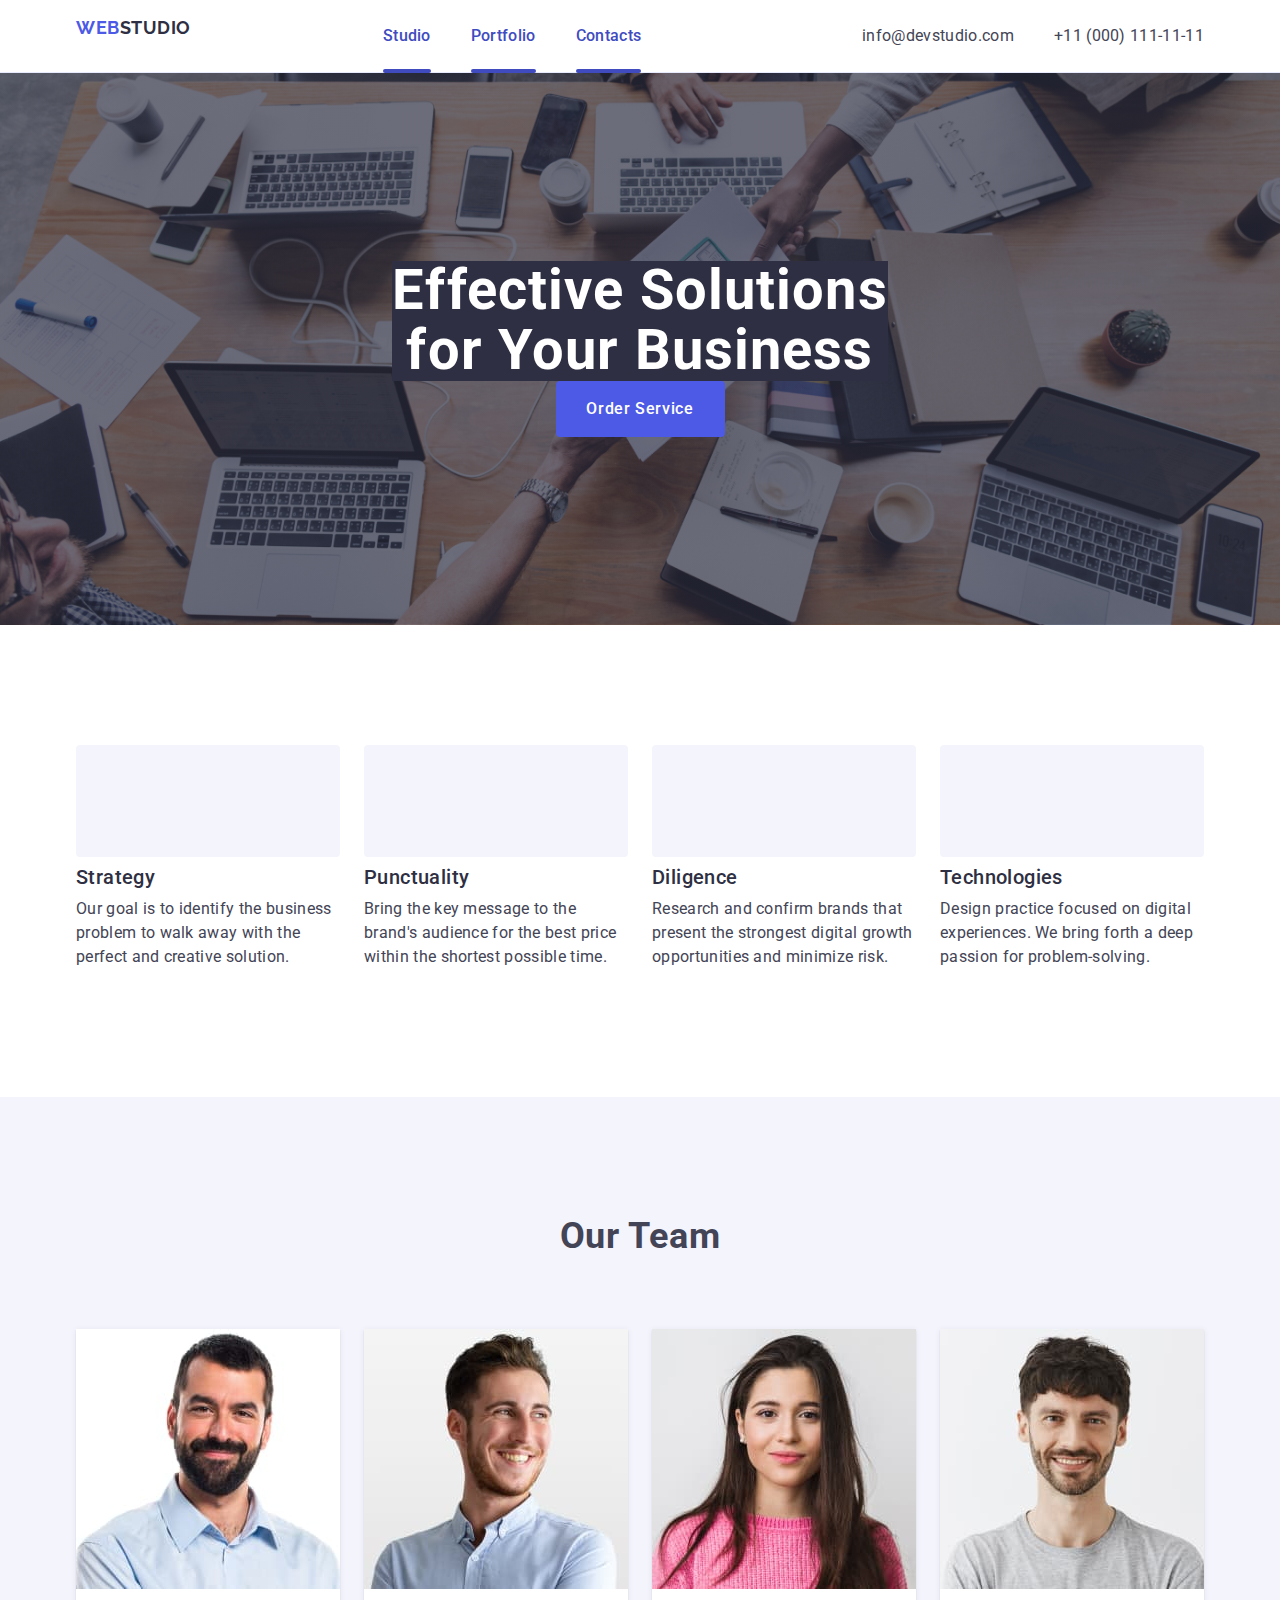
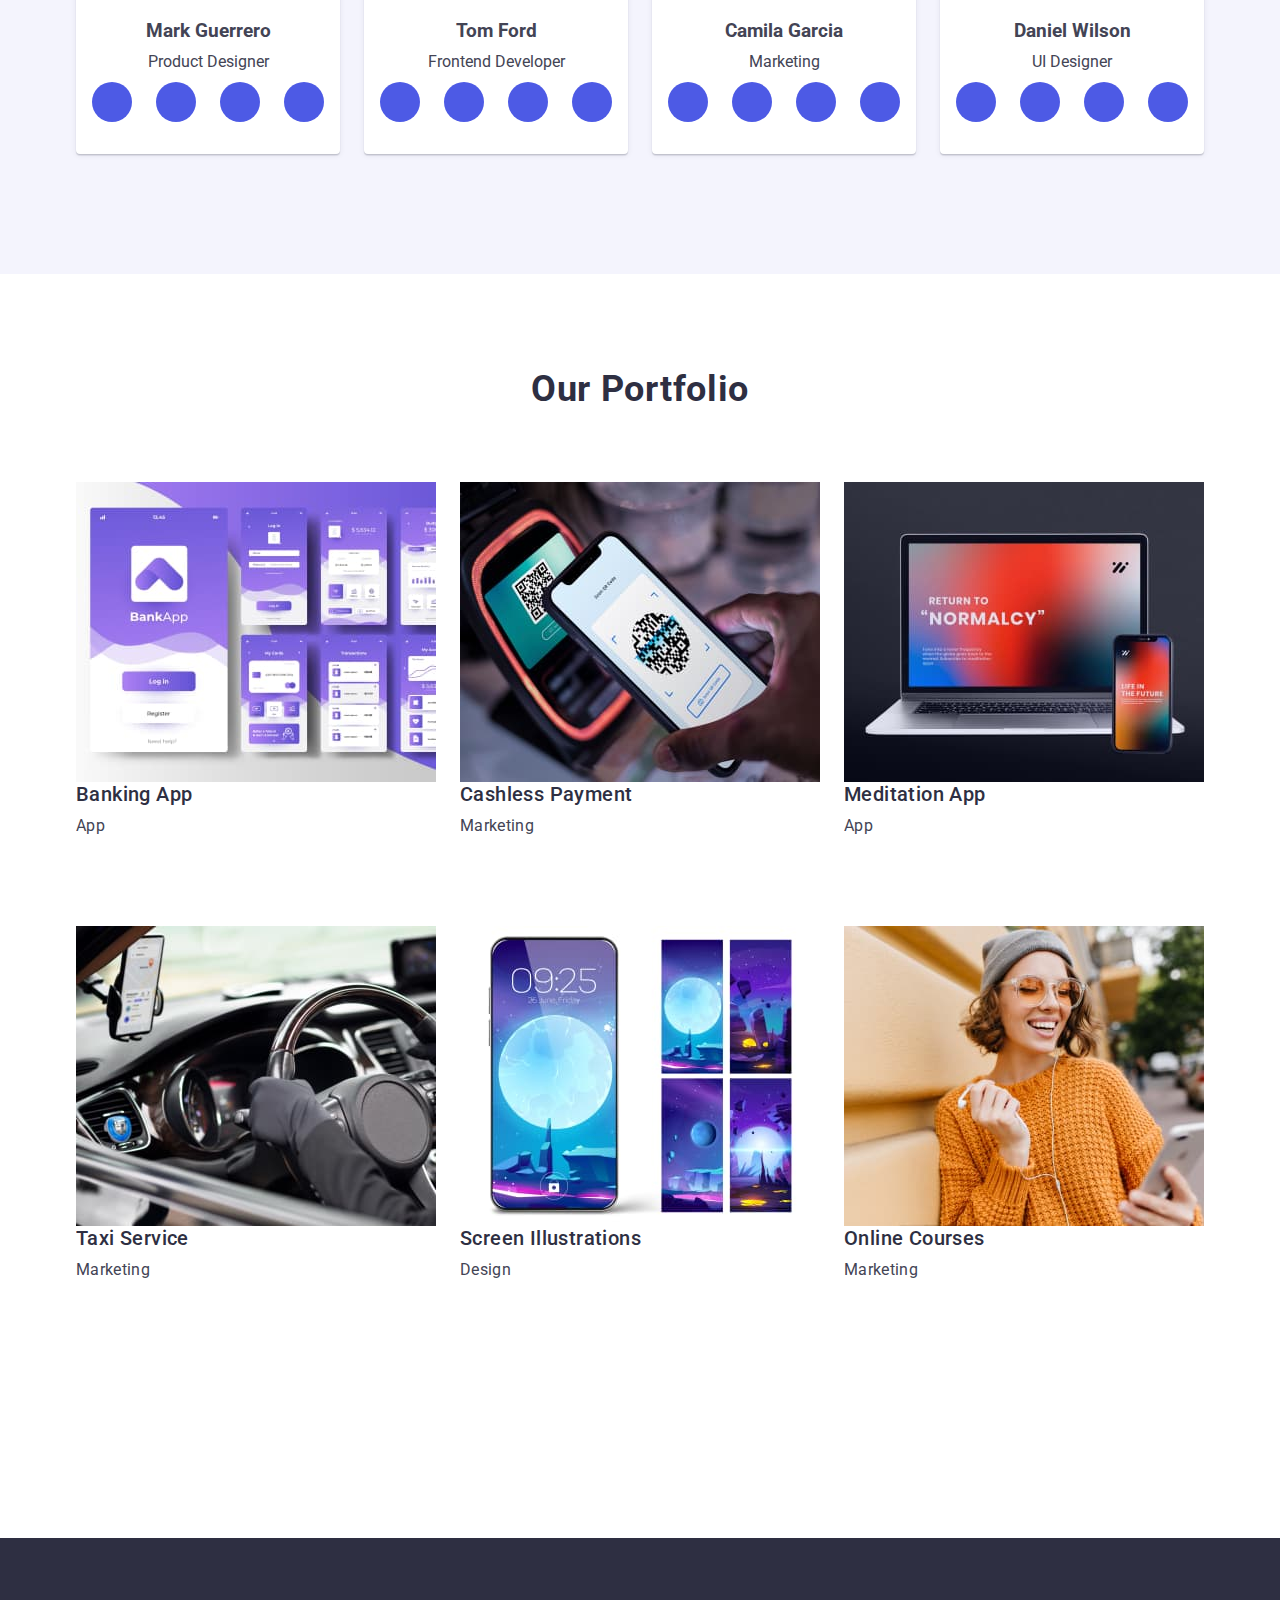
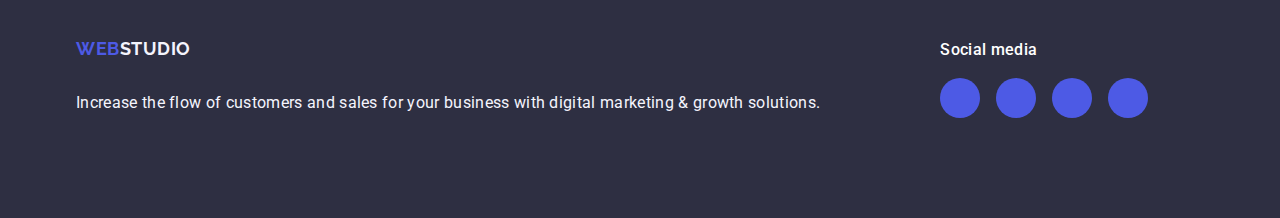
<file: index.html>
<!DOCTYPE html>
<html lang="en">
  <head>
    <meta charset="UTF-8" />
    <meta name="viewport" content="width=device-width, initial-scale=1.0" />
    <link rel="preconnect" href="https://fonts.googleapis.com" />
    <link rel="preconnect" href="https://fonts.gstatic.com" crossorigin />
    <link
      href="https://fonts.googleapis.com/css2?family=Raleway:wght@700&family=Roboto:wght@400;500;700&display=swap"
      rel="stylesheet"
    />
    <link
      rel="stylesheet"
      href="https://cdn.jsdelivr.net/npm/modern-normalize@2.0.0/modern-normalize.min.css"
    />
    <link rel="stylesheet" href="https://cdnjs.cloudflare.com/ajax/libs/modern-normalize/2.0.0/modern-normalize.min.css" integrity="sha512-4xo8blKMVCiXpTaLzQSLSw3KFOVPWhm/TRtuPVc4WG6kUgjH6J03IBuG7JZPkcWMxJ5huwaBpOpnwYElP/m6wg==" crossorigin="anonymous" referrerpolicy="no-referrer" />
    <link href="./css/style.css" rel="stylesheet" />
    <title>WebStudio</title>
  </head>
  <!----------------------------------------------------->
  <body>
    <!----------------------Top Line----------------------->
    <header class="page-header add">
      <div class="container add">
      <nav class="main-nav add">
        <a class="header-logo" href="./index.html"
          >Web<span class="header-logo-span">Studio</span>
        </a>
        <ul class="menu">
          <li><a class="header-contacts-link" href="./index.html">Studio</a></li>
          <li><a class="header-contacts-link" href="">Portfolio</a></li>
          <li><a class="header-contacts-link" href="">Contacts</a></li>
        </ul>
      </nav>
      <address class="address-link-address">
        <ul class="address">
          <li>
            <a class="address-link" href="mailto:info@devstudio.com">info@devstudio.com</a>
          </li>
          <li>
            <a class="address-link" href="tel:+110001111111">+11 (000) 111-11-11</a>
          </li>
        </ul>
      </address>
    </div>
    </header>
    <main>
      <!-----------------section 1------------------------->
      <section class="hero">
        <div class="hero-container container">
        <h1 class="hero-title">Effective Solutions for Your Business</h1>
        <button type="button" class="hero-button">Order Service</button>
      </div>
      </section>
      <!-----------------section 2-------------------->

      <section class="features">
        <div class="container ">
        
        <h2 class="features-strategy visually-hidden"></h2>
        <ul class="features-list add">
          <li class="features-list-inside">
            <div class="div-icons">
              <svg class="div-icons-item" height="64" width="64">
                <use
                    href="./images/icons.svg#icon-antennasvg"
                ></use>
            </svg>
            </div>
            <h3 class="features-header">Strategy</h3>
            <p class="features-text">
              Our goal is to identify the business problem to walk away with the perfect and
              creative solution.
            </p>
          </li>
          <li class="features-list-inside">
            <div class="div-icons">
              <svg class="div-icons-item" height="64" width="64">
                <use
                    href="./images/icons.svg#icon-clocksvg"
                ></use>
            </svg>
            </div>
            <h3 class="features-header">Punctuality</h3>
            <p class="features-text">
              Bring the key message to the brand's audience for the best price within the shortest
              possible time.
            </p>
          </li>
          <li class="features-list-inside">
            <div class="div-icons">
              <svg class="div-icons-item" height="64" width="64">
                <use
                    href="./images/icons.svg#icon-diagramsvg"
                ></use>
            </svg>
            </div>
            <h3 class="features-header">Diligence</h3>
            <p class="features-text">
              Research and confirm brands that present the strongest digital growth opportunities
              and minimize risk.
            </p>
          </li>
          <li class="features-list-inside">
            <div class="div-icons">
              <svg class="div-icons-item" height="64" width="64">
                <use
                    href="./images/icons.svg#icon-astronautsvg"
                ></use>
            </svg>
            </div>
            <h3 class="features-header">Technologies</h3>
            <p class="features-text">
              Design practice focused on digital experiences. We bring forth a deep passion for
              problem-solving.
            </p>
          </li>
        </ul>
      </div>
      </section>

      <!-----------------section team 3 ------------------------------>
      <section class="header-content">
                <div class="container">
                    <h2 class="our-team-title">Our Team</h2>
                    <ul class="our-team-list add">
                        <li class="our-team-item">
                            <img
                                src="./images/our-team/Mark-Guerrero.jpg"
                                alt="Mark Guerrero &mdash; Product Designer"
                                width="264"
                                height="260"
                            />
                            <div class="info-member">
                                <h3 class="card-title">Mark Guerrero</h3>
                                <p class="card-content">
                                    Product Designer
                                </p>
                                <ul class="social-link add">
                                    <li class="social-link-item">
                                        <a class="icon-link" href=""
                                            ><svg
                                                class="social-icons"
                                                height="16"
                                                width="16"
                                            >
                                              <use   href="./images/icons.svg#icon-instagram-2"></use>
        
                                            </svg>
                                        </a>
                                    </li>
                                    <li class="social-link-item">
                                        <a class="icon-link" href=""
                                            ><svg
                                                class="social-icons"
                                                height="16"
                                                width="16"
                                            >
                                                <use
                                                    href="./images/icons.svg#icon-twitter-1"
                                                ></use>
                                            </svg>
                                        </a>
                                    </li>
                                    <li class="social-link-item">
                                        <a class="icon-link" href=""
                                            ><svg
                                                class="social-icons"
                                                height="16"
                                                width="16"
                                            >
                                                <use
                                                    href="./images/icons.svg#icon-facebook-1"
                                                ></use>
                                            </svg>
                                        </a>
                                    </li>
                                    <li class="social-link-item">
                                        <a class="icon-link" href=""
                                            ><svg
                                                class="social-icons"
                                                height="16"
                                                width="16"
                                            >
                                                <use
                                                    href="./images/icons.svg#icon-linkedin-1"
                                                ></use>
                                            </svg>
                                        </a>
                                    </li>
                                </ul>
                            </div>
                        </li>
                        <li class="our-team-item">
                          <img
                              src="./images/our-team/Tom-Ford.jpg"
                              alt="Tom Ford &mdash; Frontend Developer"
                              width="264"
                              height="260"
                          />
                        <div class="info-member">
                          <h3 class="card-title">Tom Ford</h3>
                          <p class="card-content">
                            Frontend Developer
                          </p>
                          <ul class="social-link add">
                              <li class="social-link-item">
                                  <a class="icon-link" href=""
                                      ><svg
                                          class="social-icons"
                                          height="16"
                                          width="16"
                                      >
                                        <use   href="./images/icons.svg#icon-instagram-2"></use>
  
                                      </svg>
                                  </a>
                              </li>
                              <li class="social-link-item">
                                  <a class="icon-link" href=""
                                      ><svg
                                          class="social-icons"
                                          height="16"
                                          width="16"
                                      >
                                          <use
                                              href="./images/icons.svg#icon-twitter-1"
                                          ></use>
                                      </svg>
                                  </a>
                              </li>
                              <li class="social-link-item">
                                  <a class="icon-link" href=""
                                      ><svg
                                          class="social-icons"
                                          height="16"
                                          width="16"
                                      >
                                          <use
                                              href="./images/icons.svg#icon-facebook-1"
                                          ></use>
                                      </svg>
                                  </a>
                              </li>
                              <li class="social-link-item">
                                  <a class="icon-link" href=""
                                      ><svg
                                          class="social-icons"
                                          height="16"
                                          width="16"
                                      >
                                          <use
                                              href="./images/icons.svg#icon-linkedin-1"
                                          ></use>
                                      </svg>
                                  </a>
                              </li>
                          </ul>
                      </div>
                  </li>

                 <li class="our-team-item">
                            <img
                                src="./images/our-team/Camila-Garcia.jpg"
                                alt="Camila Garcia &mdash; Marketing"
                                width="264"
                                height="260"
                            />
                  <div class="info-member">
                    <h3 class="card-title">Camila Garcia</h3>
                    <p class="card-content">
                      Marketing
                    </p>
                    <ul class="social-link add">
                        <li class="social-link-item">
                            <a class="icon-link" href=""
                                ><svg
                                    class="social-icons"
                                    height="16"
                                    width="16"
                                >
                                  <use   href="./images/icons.svg#icon-instagram-2"></use>

                                </svg>
                            </a>
                        </li>
                        <li class="social-link-item">
                            <a class="icon-link" href=""
                                ><svg
                                    class="social-icons"
                                    height="16"
                                    width="16"
                                >
                                    <use
                                        href="./images/icons.svg#icon-twitter-1"
                                    ></use>
                                </svg>
                            </a>
                        </li>
                        <li class="social-link-item">
                            <a class="icon-link" href=""
                                ><svg
                                    class="social-icons"
                                    height="16"
                                    width="16"
                                >
                                    <use
                                        href="./images/icons.svg#icon-facebook-1"
                                    ></use>
                                </svg>
                            </a>
                        </li>
                        <li class="social-link-item">
                            <a class="icon-link" href=""
                                ><svg
                                    class="social-icons"
                                    height="16"
                                    width="16"
                                >
                                    <use
                                        href="./images/icons.svg#icon-linkedin-1"
                                    ></use>
                                </svg>
                            </a>
                        </li>
                    </ul>
                </div>
            </li>
            <li class="our-team-item">
              <img
                  src="./images/our-team/Daniel-Wilson.jpg"
                  alt="Daniel Wilson &mdash; UI Designer"
                  width="264"
                  height="260"
              />
            <div class="info-member">
              <h3 class="card-title">Daniel Wilson</h3>
              <p class="card-content">
                UI Designer
              </p>
              <ul class="social-link add">
                  <li class="social-link-item links">
                      <a class="icon-link" href=""
                          ><svg
                              class="social-icons"
                              height="16"
                              width="16"
                          >
                            <use   href="./images/icons.svg#icon-instagram-2"></use>

                          </svg>
                      </a>
                  </li>
                  <li class="social-link-item">
                      <a class="icon-link" href=""
                          ><svg
                              class="social-icons"
                              height="16"
                              width="16"
                          >
                              <use
                                  href="./images/icons.svg#icon-twitter-1"
                              ></use>
                          </svg>
                      </a>
                  </li>
                  <li class="social-link-item">
                      <a class="icon-link" href=""
                          ><svg
                              class="social-icons"
                              height="16"
                              width="16"
                          >
                              <use
                                  href="./images/icons.svg#icon-facebook-1"
                              ></use>
                          </svg>
                      </a>
                  </li>
                  <li class="social-link-item">
                      <a class="icon-link" href=""
                          ><svg
                              class="social-icons"
                              height="16"
                              width="16"
                          >
                              <use
                                  href="./images/icons.svg#icon-linkedin-1"
                              ></use>
                          </svg>
                      </a>
                  </li>
              </ul>
          </div>
      </li>
      </ul>
      </div>
            </section>
       <!-----------------section portfolio 4 ------------------>
       <section class="our-portfolio container">
        <div class="portfolio-container  container ">
          <h2 class="main-title-portfolio">Our Portfolio</h2>
          <ul class="portfolio-list add">
             <li class="portfolio-list-content portfolio-item">
               <div class="name-of-product"> 
               <img src="./images/our_portfolio/banking-app.jpg" alt="banking-app" width="360" height="300" />
                <p class="name-of-product-p">
                  14 Stylish and User-Friendly App Design Concepts · Task Manager App · Calorie Tracker App · Exotic Fruit Ecommerce App · Cloud Storage App
                </p>
               </div> 
                <div class="name-of-product">
                  <h3 class="project-title">Banking App</h3>
                <p class="project-content">App</p>
                </div>
            </li>

            <li class="portfolio-list-content portfolio-item">
             <div class="name-of-product">
              <img
                src="./images/our_portfolio/cashless-payment.jpg"
                alt="cashless-payment"
                width="360"
                height="300"
              />
              <p class="name-of-product-p">
                14 Stylish and User-Friendly App Design Concepts · Task Manager App · Calorie Tracker App · Exotic Fruit Ecommerce App · Cloud Storage App
              </p>
            </div>
              <div>
              <h3 class="project-title">Cashless Payment</h3>
              <p class="project-content">Marketing</p>
            </div>
                
              
             
            </li>
            <li class="portfolio-list-content portfolio-item">
              <div class="name-of-product">
                <img src="./images/our_portfolio/meditation-app.jpg" alt="meditation-app" width="360" height="300" />
                <p class="name-of-product-p">
                  14 Stylish and User-Friendly App Design Concepts · Task Manager App · Calorie Tracker App · Exotic Fruit Ecommerce App · Cloud Storage App
                </p>
                
              </div>
             <div  class="name-of-product">
              <h3 class="project-title">Meditation App</h3>
                <p class="project-content">App</p>
             </div>
             
            </li>
            <li class="portfolio-list-content portfolio-item">

              <div class="name-of-product">
                <img src="./images/our_portfolio/taxi-service.jpg" alt="taxi-service" width="360" height="300" />
                <p class="name-of-product-p">
                  14 Stylish and User-Friendly App Design Concepts · Task Manager App · Calorie Tracker App · Exotic Fruit Ecommerce App · Cloud Storage App
                </p>
              </div>
             <div  class="name-of-product">
              <h3 class="project-title">Taxi Service</h3>
                <p class="project-content">Marketing</p>
             </div>
            </li>
            <li class="portfolio-list-content portfolio-item">
              
              <div class="name-of-product">
                <img
                src="./images/our_portfolio/screen-illustrations.jpg"
                alt="screen-illustrations"
                width="360"
                height="300"
              />
              <p class="name-of-product-p">
                14 Stylish and User-Friendly App Design Concepts · Task Manager App · Calorie Tracker App · Exotic Fruit Ecommerce App · Cloud Storage App
              </p>
             
            </div>
            <div  class="name-of-product">
              <h3 class="project-title">Screen Illustrations</h3>
              <p class="project-content">Design</p>
            </div>
            
            </li>
            <li class="portfolio-list-content portfolio-item">
              
              <div class="name-of-product">
                <img src="./images/our_portfolio/online-courses.jpg" alt="online-courses" width="360" height="300" />
                <p class="name-of-product-p">
                  14 Stylish and User-Friendly App Design Concepts · Task Manager App · Calorie Tracker App · Exotic Fruit Ecommerce App · Cloud Storage App
                </p>
                
              </div>
              <div  class="name-of-product">
                <h3 class="project-title">Online Courses</h3>
                <p class="project-content">Marketing</p>
              </div>
              
            </li>
          </ul>
          </div>
        </section>
  
      </main>

    <!-----------footer-------------->
    <footer class="features-footer">
      <div class="div-footer container">
        <div class="div-footer-logo-p">
          <a  href="./index.html" class="footer-logo">Web<span class="footer-logo-features link">Studio</span></a
            > 
            <p class="project-content-list">
              Increase the flow of customers and sales for your business with digital marketing & growth
              solutions.
            </p>
        </div>
     <div class="social-media">
      <p class="social-media-p"> Social media</p>
      <ul class="social-media-list">
<li class="social-media-list-item ">
  <a class="social-media-link" href="">
    <svg class="icon-footer-svg" width="24" height="24">
      <use href="./images/icons.svg#icon-instagram-2"></use>
    </svg>
    </a>
</li>
<li class="social-media-list-item">
  <a class="social-media-link" href="">
    <svg class="icon-footer-svg" width="24" height="24">
      <use href="./images/icons.svg#icon-twitter-1"></use>
    </svg>
  </a>
</li>
<li class="social-media-list-item">
  <a class="social-media-link" href="">
    <svg class="icon-footer-svg" width="24" height="24">
      <use href="./images/icons.svg#icon-facebook-1"></use>
    </svg>
  </a>
</li>
<li class="social-media-list-item">
  <a class="social-media-link" href="">
    <svg class="icon-footer-svg" width="24" height="24">
      <use href="./images/icons.svg#icon-linkedin-1"></use>
    </svg>
  </a>
</li>
      </ul>
     </div>
    </div>
    </footer>
  </body>
</html>
</file>
<file: css/style.css>
body {
    font-family: "Roboto", sans-serif;
    Color: #434455;
    background: #FFFFFF;
}
p,
h1,
h2,
h3,
h4,
h5,
h6 {
    margin-top: 0;
    margin-bottom: 0;
}
ul,
ol {
    list-style-type: none;
    margin-top: 0;
    margin-bottom: 0;
    padding-left:0;
}
a {
    text-decoration: none;
}
img {
    display: block ;
}

.visually-hidden {
    position: absolute;
    width: 1px;
    height: 1px;
    margin: -1px;
    border: 0;
    padding: 0;
    white-space: nowrap;
    clip-path: inset(100%);
    clip: rect(0 0 0 0);
    overflow: hidden;
}

.page-header {
    border-bottom: 1px solid #e7e9fc;
box-shadow:  0px 2px 1px rgba(46, 47, 66, 0.08), 0px 1px 1px rgba(46, 47, 66, 0.16), 0px 1px 6px rgba(46, 47, 66, 0.08);
}
.add {
    display: flex; 
    margin: 0;
    padding: 0;
    list-style: none;
}
.container {
    width: 1158px;
    padding: 0 15px;
  
    margin: 0 auto;
}
.main-nav {
    gap: 40px;
    align-items: center; 
}
.header-logo {
    /* display: inline-block; */
    color: #4D5AE5;
    font-family: "Raleway", sans-serif;
    text-transform: uppercase;
    font-size: 18px;
    font-weight: 700;
    line-height: 1.17;
    letter-spacing: 0.03em;
    margin-right: 76px;
    margin-bottom: 16px; 
}
.header-logo-span {
    margin-right: 76px;
        color:  #2E2F42;
    }
    
.footer-logo
{       
    display: inline-block;
    color: #4D5AE5;
    font-family: "Raleway", sans-serif;
    text-transform: uppercase;
    font-size: 18px;
    font-weight: 700;
    line-height: 1.17;
    letter-spacing: 0.03em;
    margin-right: 76px;
    margin-bottom: 16px; 
}
.footer-logo-features {
    display: inline-block;
    color: #f4f4fd;
    margin-bottom: 16px; 
    
    
}




.header-studio-logo,
.footer-studio-logo {
    color:  #2E2F42;
}

.menu {
    display: flex; 
    gap: 40px;

}
 .header-contacts-link {
    text-decoration: none;
    display: inline-block;
    color: #2e2f42;
    font-size: 16px;
    font-weight: 500;
    line-height: 1.5;
    letter-spacing: 0.02em;
padding: 24px 0;
position: relative;
color: #404bbf;
transition : color 250ms cubic-bezier(0.4, 0, 0.2, 1);
}
.header-contacts-link:hover,
.header-contacts-link:focus {
    color: #404bbf;
}
.header-contacts-link::after {
    content:"";
    width: 100%;
    height: 4px; 
    position: absolute;
    left: 0;
    bottom: -1px;
    background-color: #404bbf; 
    border-radius: 2px;
}
.address-link-address {
    font-style: normal;
    display: flex;
    align-items: center;
    margin-left: auto;
}
.address-link {
    transition : color 250ms cubic-bezier(0.4, 0, 0.2, 1);
}
.address {
    display: flex;
    gap: 40px;
    font-size: 16px;
    font-weight: 400;
    line-height: 1.5;
    letter-spacing: 0.02em;
    margin: 0;
    padding: 0;
    list-style: none;
}
.address-link {
    color: #434455;
    /* font-size: 16px;
    font-weight: 400; */
    line-height: 1.5;
    letter-spacing: 0.02em;
}
.address-link:hover,
.address-link:focus {
    color: #404bbf;
}
.hero {
    /* background-color: #2e2f42;
        padding: 188px 0; */
        background-image: linear-gradient(rgba(46, 47, 66, 0.7), rgba(46, 47, 66, 0.7)), url(../images/hero-fone.jpg);
        background-position: center;
    background-repeat: no-repeat;
    background-size: cover;
    padding: 188px 0;
    max-width: 1440px;
    margin: auto;
    }
.hero-container {
    display: flex;
    flex-direction: column;
    align-items: center;
}

.hero-title {
    color: #ffffff;
    text-align: center;
    font-size: 56px;
    font-weight: 700;
    line-height: 1.07;
    letter-spacing: 0.02em;
    background-color: #2e2f42;
    max-width: 496px;
}
.hero-button {
    color:  #FFF;
    font-family: inherit;
    font-size: 16px;
    font-style: normal;
    font-weight: 500;
    line-height: 1.5;
    letter-spacing: 0.04em;
    background: #4D5AE5;
    display: block; 
    max-width: 169px;
    height: 56px ;
    border: none;
    border-radius: 4px; 
    cursor: pointer; 
    min-width: 169px;
    transition: background-color 250ms cubic-bezier(0.4, 0, 0.2, 1);

}

.hero-button:hover,
.hero-button:focus {
    cursor: pointer;
    background-color: #404bbf;
}


.features  {
    padding: 120px 0;
}


.features-list {
    display: flex; 
    gap: 24px; 
}
.features-list-inside {
    width: calc((100% - 72px) / 4); 
    margin-bottom: 8px;
}
.div-icons {
    width: 100%;
    height: 112px;
    display: flex;
    align-items: center;
    justify-content: center;
    margin-bottom: 8px;
    border-radius: 4px;
    background-color: #f4f4fd; 
    
}
.features-header {
    font-family: "Roboto";
    color: #2e2f42;
    font-size: 20px;
    font-weight: 500;
    line-height: 1.2;
    letter-spacing: 0.02em;
    margin-bottom: 8px; 
}
.features-text {
    color: #434455;
    font-size: 16px;
    font-style: normal;
    font-weight: 400;
    line-height: 1.5;
    letter-spacing: 0.02em;
}

.header-content {
    background-color: #F4F4FD;
    padding: 120px 0
}
.our-team-container {
    display: flex;
    flex-direction: column;
    align-items: center;
}
.our-team-title {
    margin-bottom: 72px; 
    font-size: 36px;
    line-height: 1.11;
    text-align: center;
    letter-spacing: 0.02em;
    text-transform: capitalize;
}
.our-team-list {
    display: flex; 
    gap: 24px;
}
.our-team-item {
    width: calc((100% - 72px) / 4); 
    /* color:  #2E2F42;
    text-align: center;
    font-size: 36px;
    font-weight: 700;
    line-height: 1.11;
    letter-spacing: 0.02em;
    text-transform: capitalize;
    margin-bottom: 72px;  */
    background-color: #FFFFFF;
    border-radius: 0px 0px 4px 4px;
    box-shadow: 0px 1px 6px rgba(46, 47, 66, 0.08), 0px 1px 1px rgba(46, 47, 66, 0.16), 0px 2px 1px rgba(46, 47, 66, 0.08);
}
.info-member {
    padding: 32px 0;
}
.social-link {
    display: flex;
    justify-content: center; 
    gap: 24px;
}
.social-link-item {
    width: 40px;
    height: 40px;
    border-radius: 50%;
    display: flex;
    justify-content: center;
    align-items: center;

}
/* .links {
    transition:  background-color 250ms cubic-bezier(0.4, 0, 0.2, 1);
} */
.icon-link {
    width: 40px;
    height: 40px;
    background-color: #4d5ae5;
    border-radius:  50%;
    display: flex;
    align-items: center;
    justify-content: center; 
    transition: background-color 250ms cubic-bezier(0.4, 0, 0.2, 1);

}
.icon-link:hover,
.icon-link:focus {
    background-color: #404bbf;
}
.social-icons {
    display: flex;
    gap: 24px;
    justify-content: center;
    fill:#f4f4fd;
}
.card-title {
    /* color: #2e2f42;
    font-size: 20px;
    font-weight: 500;
    line-height: 1.2;
    letter-spacing: 0.02em;
    background-color: #FFFFFF; */
    text-align: center; 
    margin-bottom: 8px;
}
.card-content {
    /* color: #434455;
    font-size: 16px;
    font-weight: 400; */
    line-height: 1.5;
    /* letter-spacing: 0.02em;
    background-color: #FFFFFF; */
    text-align: center;
    margin-bottom: 8px;
}
.our-portfolio {
    /* padding-top: 120px; 
    padding-bottom: 120px;
    flex-direction: column;
    align-items: center;
    display: flex;
    padding-left: 0;
    padding-right: 0; */
    padding: 96px 0 120px;

}
.portfolio-container {
    display: flex;
    flex-direction: column;
    align-items: center;
}
.main-title-portfolio {
    color:  #2E2F42;
    text-align: center;
    font-size: 36px;
    font-weight: 700;
    line-height: 1.11;
    letter-spacing: 0.02em;
    text-transform: capitalize;
    margin-bottom: 72px; 
}
.portfolio-list {
    display: flex ;
    flex-wrap: wrap; 
    column-gap: 24px; 
    row-gap: 48px;
    padding-left: 0;
    justify-content: center;
    gap: 24px;
    margin-bottom: 72px;
}
.portfolio-list-content:hover {
    box-shadow:0px 1px 6px rgba(46, 47, 66, 0.08), 0px 1px 1px rgba(46, 47, 66, 0.16), 0px 2px 1px rgba(46, 47, 66, 0.08); 
}

.portfolio-list-content {
    width: calc((100% - 48px) / 3); 
    box-sizing: content-box; */
    display:inline-block ;
    width: 360px;
    height: 420px;
    position: relative;
    border-top: none;
    transition: box-shadow 250ms cubic-bezier(0.4, 0, 0.2, 1);
}

.name-of-product {
   
    /* display: flex;
    flex-direction: column;
    padding: 32px 16px;
    border: 1px solid #E7E9FC;
    border-top: none;
    justify-content: center;
    position: relative; 
    overflow: hidden;
    padding: 32px 16px;
    border: 1px solid #e7e9fc;
    border-top: none;
    margin-bottom: auto;  */
    position: relative;
    overflow: hidden;
}

.portfolio-item:focus .name-of-product-p,
.portfolio-item:hover .name-of-product-p {
    transform: translateY(0%);
}
.name-of-product-p {
    height: 100%;
    width: 100%;
    position: absolute;
    display: flex;
    align-items: center;
    top: 0;
    left:0;
    font-weight: 400;
    line-height: 150%;
    padding: 40px 32px; 
    background-color: #4d5ae5; 
    color: #f4f4fd;
    font-size: 16px;
    line-height: 1.5;
    letter-spacing: 0.02em;
    color:#F4F4FD;
    transform: translateY(100%);
    transition: transform 250ms cubic-bezier(0.4, 0, 0.2, 1);
}
   

.project-title {
    color: #2E2F42;
    font-size: 20px;
    font-weight: 500;
    line-height: 1.2;
    letter-spacing: 0.02em;
    margin-bottom: 8px
}
.project-content {
    height: 100%; 
    width: 100%;
    color:  #434455;
    font-family: "Roboto";
    font-size: 16px;
    font-weight: 400;
    line-height: 1.5;
    letter-spacing: 0.02em;
     
    margin-bottom: 8px;
}
.div-footer {
    display: flex;
    align-items: baseline;

}
.div-footer-logo-p {
    margin-right: 120px;

}
.features-footer {
    background: #2e2f42;
    padding: 100px 0;
  
}

.project-content-list {
    color: #f4f4fd;
            font-family: "Roboto";
            font-size: 16px;
            font-style: normal;
            font-weight: 400;
            line-height: 1.5;
            letter-spacing: 0.02em;
}

.social-media-p {
    font-weight: 500;
    font-size: 16px;
    line-height: 1.5;
    letter-spacing: 0.02em ;
    color: #FFFFFF;
    margin-bottom: 16px;
}
.social-media-list {
    display: flex; 
    gap: 16px;
}
.social-media-link {
    transition:  background-color 250ms cubic-bezier(0.4, 0, 0.2, 1); 

}
.social-media-link:hover,
.social-media-link:focus {
    background-color: #31d0aa; 
}

.social-media-link {
    width: 40px;
    height: 40px;
    background-color: #4d5ae5;
    display: flex; 
    align-items: center; 
    justify-content: center;
    border-radius: 50%;
}
/* .links {
    transition:  background-color 250ms cubic-bezier(0.4, 0, 0.2, 1); 
} */
.icon-footer-svg {
    fill:#f4f4fd;
}
</file>
